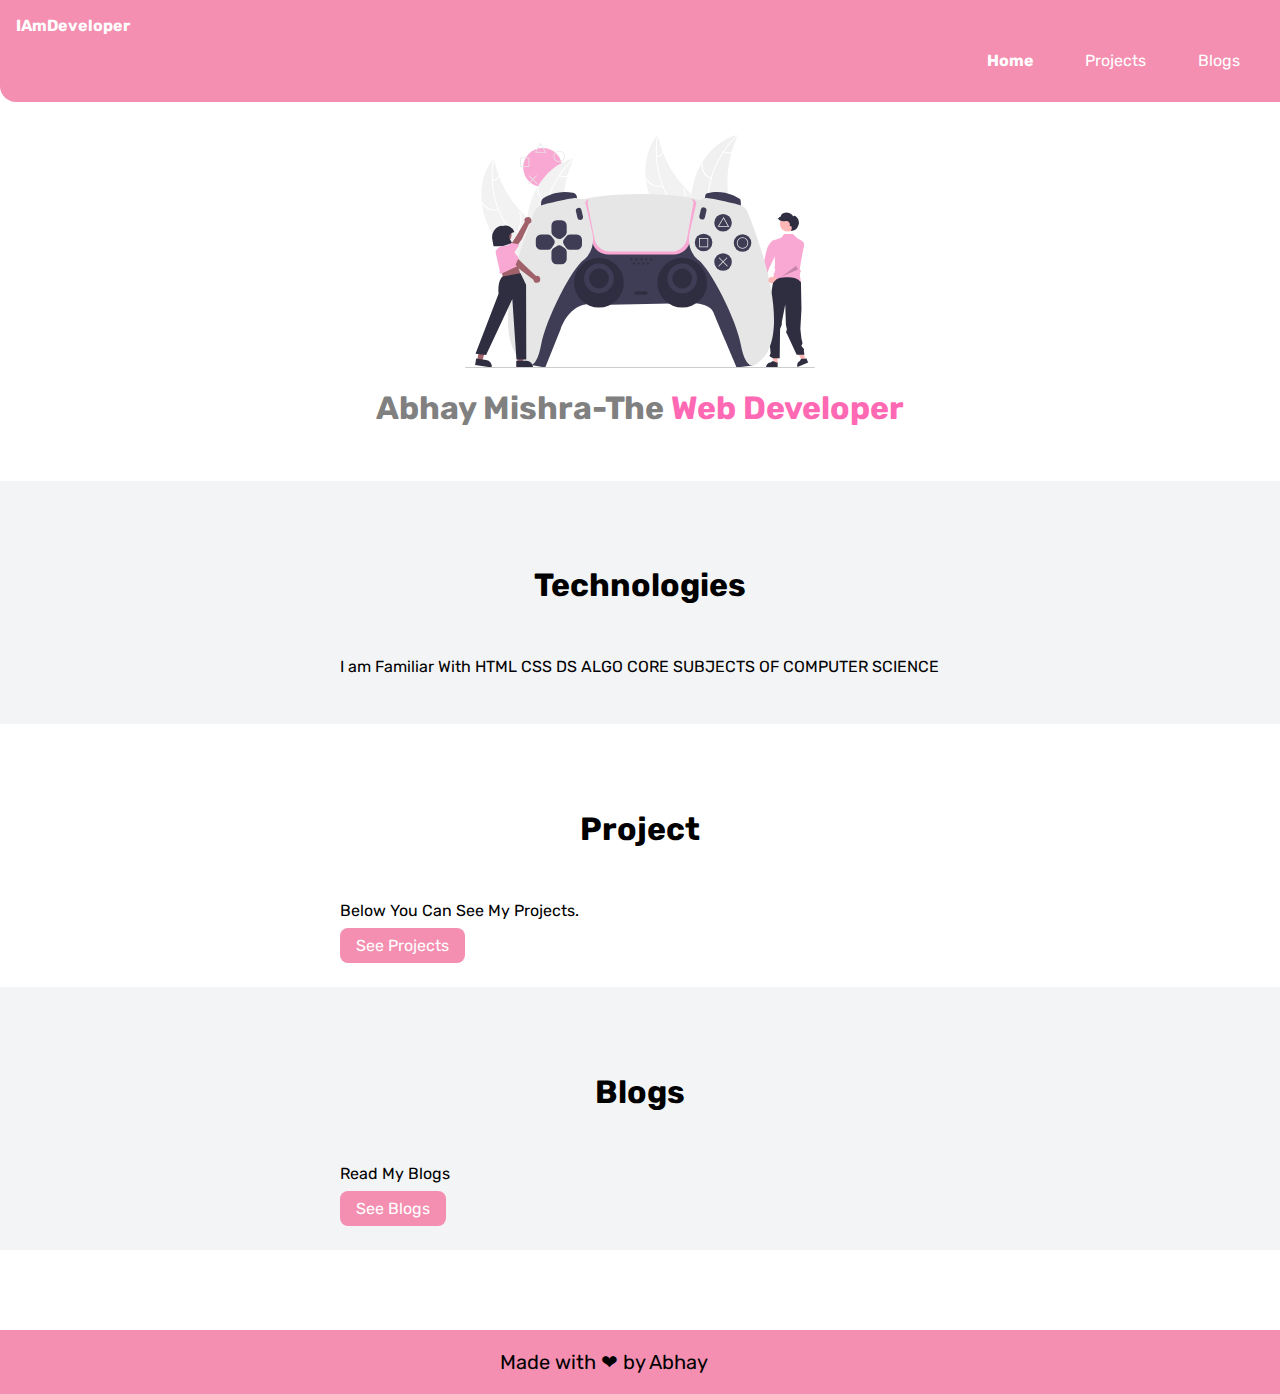
<file: index.html>
<!DOCTYPE html>
<html lang="en">
<head>
    <meta charset="UTF-8">
    <meta name="viewport" content="width=device-width, initial-scale=1.0">
    <title>home|Abhay Mishra</title>
    <link rel="stylesheet" href="/style.css">
    <link
      rel="stylesheet"
      href="https://use.fontawesome.com/releases/v5.15.4/css/all.css"
      integrity="sha384-DyZ88mC6Up2uqS4h/KRgHuoeGwBcD4Ng9SiP4dIRy0EXTlnuz47vAwmeGwVChigm"
      crossorigin="anonymous"
    />
</head>
<body>

    
    <nav class="navigation container">
        <div class="nav-brand">IAmDeveloper</div>
        <ul class="list-non-bullet nav-pills">
            <li class="list-item-inline link-active">
                <a class="link " href="/" >Home</a>
            </li>
            <li class="list-item-inline">
                <a class="link" href="/Projects.html" >Projects</a>
            </li>
            <li class="list-item-inline">
                <a class="link" href="/Blogs.html" >Blogs</a>
            </li>

        </ul>
    </nav>

    <header class="hero">
        <img class="hero-img" src="images/Gaming.svg" />
        <h1 style="text-align: center;color: gray;">Abhay Mishra-The <span style="color:hotpink">Web Developer</span></h1>
    </header>

    <section class="section ow">
        <div class="container container-center">
            <h1>Technologies</h1>
            <p>I am Familiar With HTML CSS DS ALGO CORE SUBJECTS OF COMPUTER SCIENCE</p>
        </div>

    

    </section>

    <section class="section ">
        <div class="container container-center">
                <h1>Project</h1>
                <p>Below You Can See My Projects.</p>
        <a class="link link-primary" href="Projects.html">See Projects</a>
        </div>
    </section>

    <section class="section ow">
        <div class="container container-center">
            <h1>Blogs</h1>
            <p>Read My Blogs</p>
            <a class="link link-primary" href="Blogs.html">See Blogs</a>
        </div>

    

    </section>

    <footer class="main-footer">
        <div class="footer-content">
          <p class="footer-text">Made with ❤ by Abhay <br /></p>
  
          <div class="social">
            <a href="https://www.linkedin.com/in/abhaymishr/" target="_blank"><i class="fab fa-linkedin fa-2x"></i></a>
            <a href="https://github.com/abhaymishr" target="_blank"><i class="fab fa-github fa-2x"></i></a>
            
          </div>
        </div>
      </footer>

    
</body>
</html>
</file>
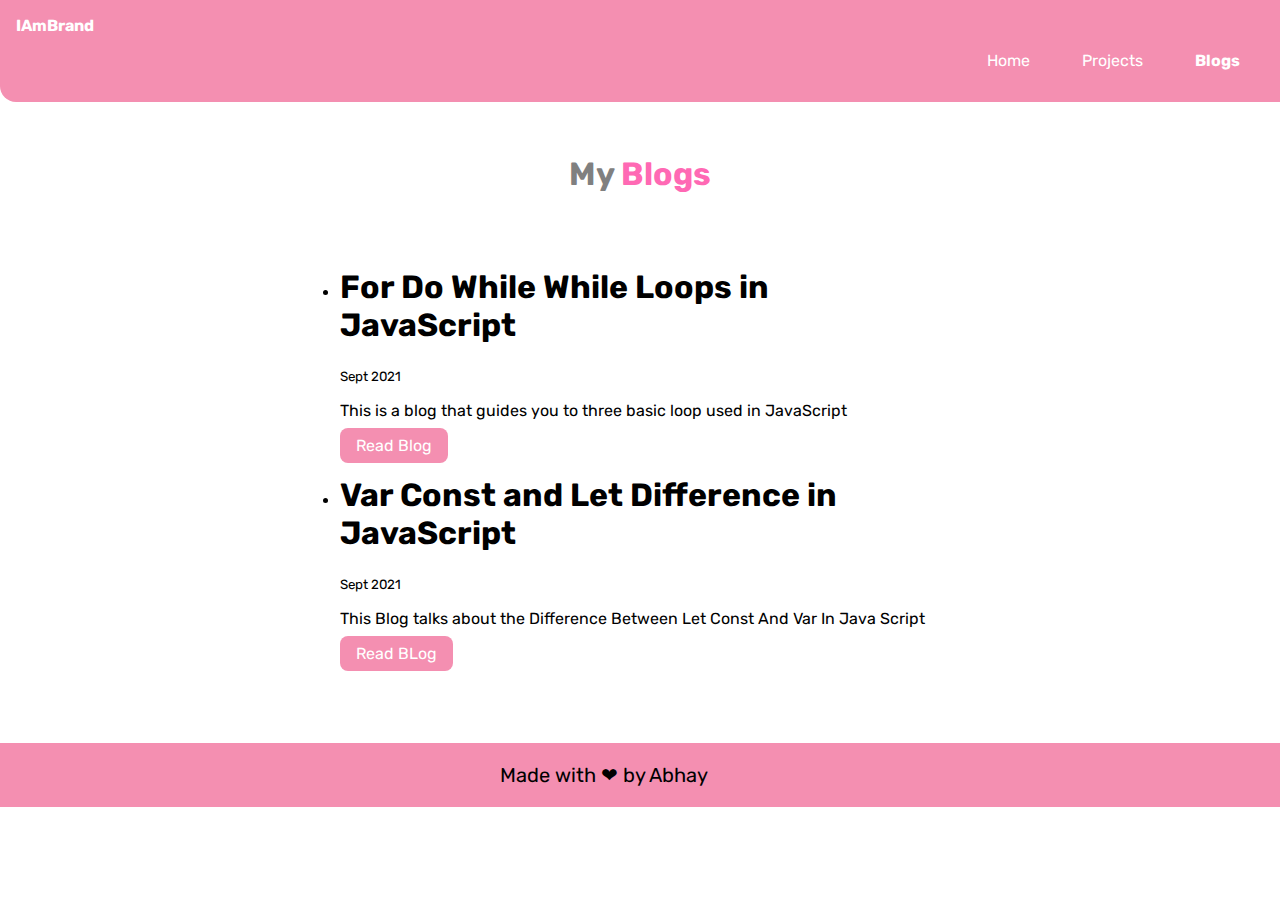
<file: Blogs.html>
<!DOCTYPE html>
<html lang="en">
<head>
    <meta charset="UTF-8">
    <meta name="viewport" content="width=device-width, initial-scale=1.0">
    <title>Blogs</title>
    <link rel="stylesheet" href="/style.css">
    <link
      rel="stylesheet"
      href="https://use.fontawesome.com/releases/v5.15.4/css/all.css"
      integrity="sha384-DyZ88mC6Up2uqS4h/KRgHuoeGwBcD4Ng9SiP4dIRy0EXTlnuz47vAwmeGwVChigm"
      crossorigin="anonymous"
    />
</head>
<body>

    <nav class="navigation container">
        <div class="nav-brand">IAmBrand</div>
        <ul class="list-non-bullet nav-pills">
            <li class="list-item-inline ">
                <a class="link" href="/index.html" >Home</a>
            </li>
            <li class="list-item-inline">
                <a class="link " href="/Projects.html" >Projects</a>
            </li>
            <li class="list-item-inline">
                <a class="link link-active" href="/" >Blogs</a>
            </li>




        </ul>
    </nav>

    <header class="hero">
        
        <h1 style="text-align: center;color: gray;">My <span style="color:hotpink">Blogs</span></h1>
    </header>

    <div class="container container-center">
        <li>
            <h1>
                For Do While While Loops in JavaScript
            </h1> 
            
    
            <small>Sept 2021</small>
            <p> This is a blog that guides you to three basic loop used in JavaScript </p>
            <a class="link link-primary" target="_blank" href="https://abhaymishra.hashnode.dev/fordo-while-and-while-loop-in-java-script">Read Blog</a>
            
        
        
        </li>

    </div>

    <div class="container container-center">
        <li>
            <h1>
                Var Const and Let Difference in JavaScript
            </h1> 
            
    
            <small>Sept 2021</small>
            <p>This Blog talks about the Difference Between Let Const And Var In Java Script </p>
            <a class="link link-primary" target="_blank" href="https://abhaymishra.hashnode.dev/let-const-difference-in-java-script">Read BLog</a>
            
        
        
        </li>

    </div>

    <footer class="main-footer">
        <div class="footer-content">
          <p class="footer-text">Made with ❤ by Abhay <br /></p>
  
          <div class="social">
            <a href="https://www.linkedin.com/in/abhaymishr/" target="_blank"><i class="fab fa-linkedin fa-2x"></i></a>
            <a href="https://github.com/abhaymishr" target="_blank"><i class="fab fa-github fa-2x"></i></a>
            
          </div>
        </div>
      </footer>
    
</body>
</html>
</file>
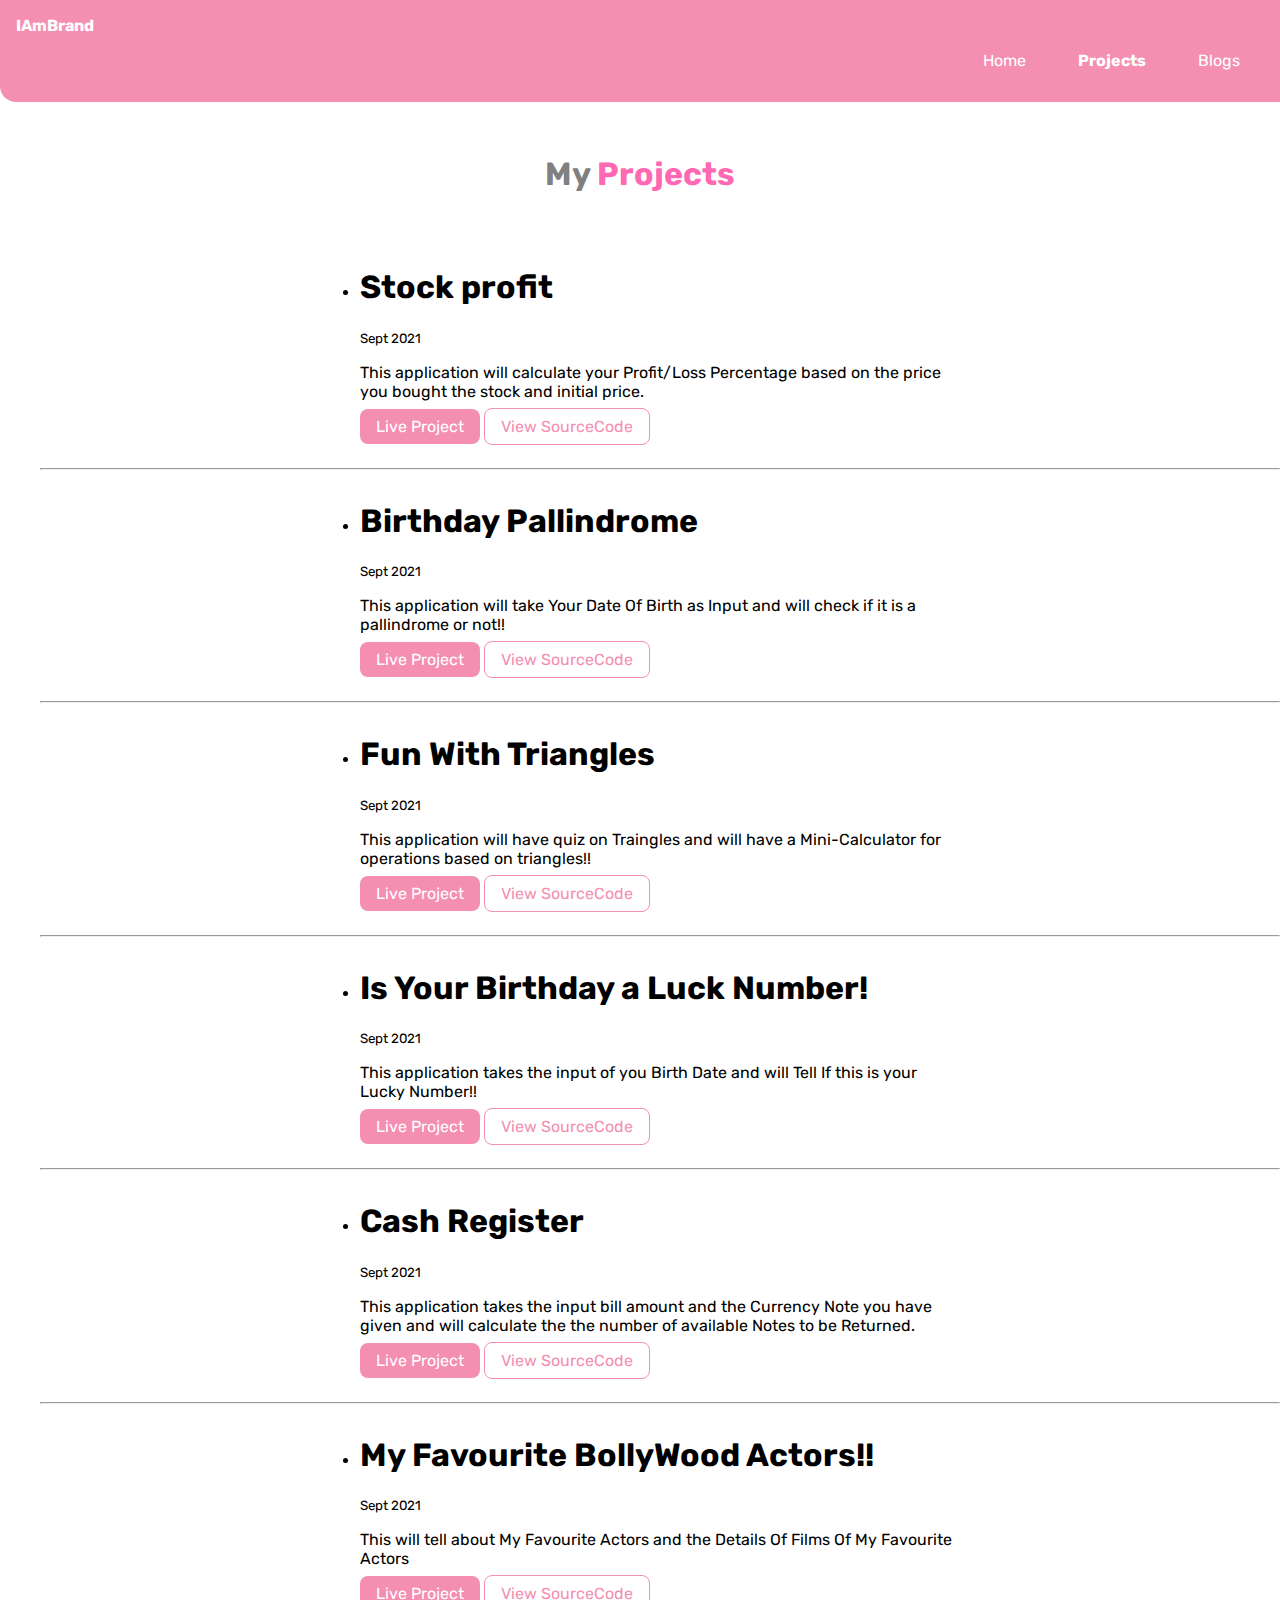
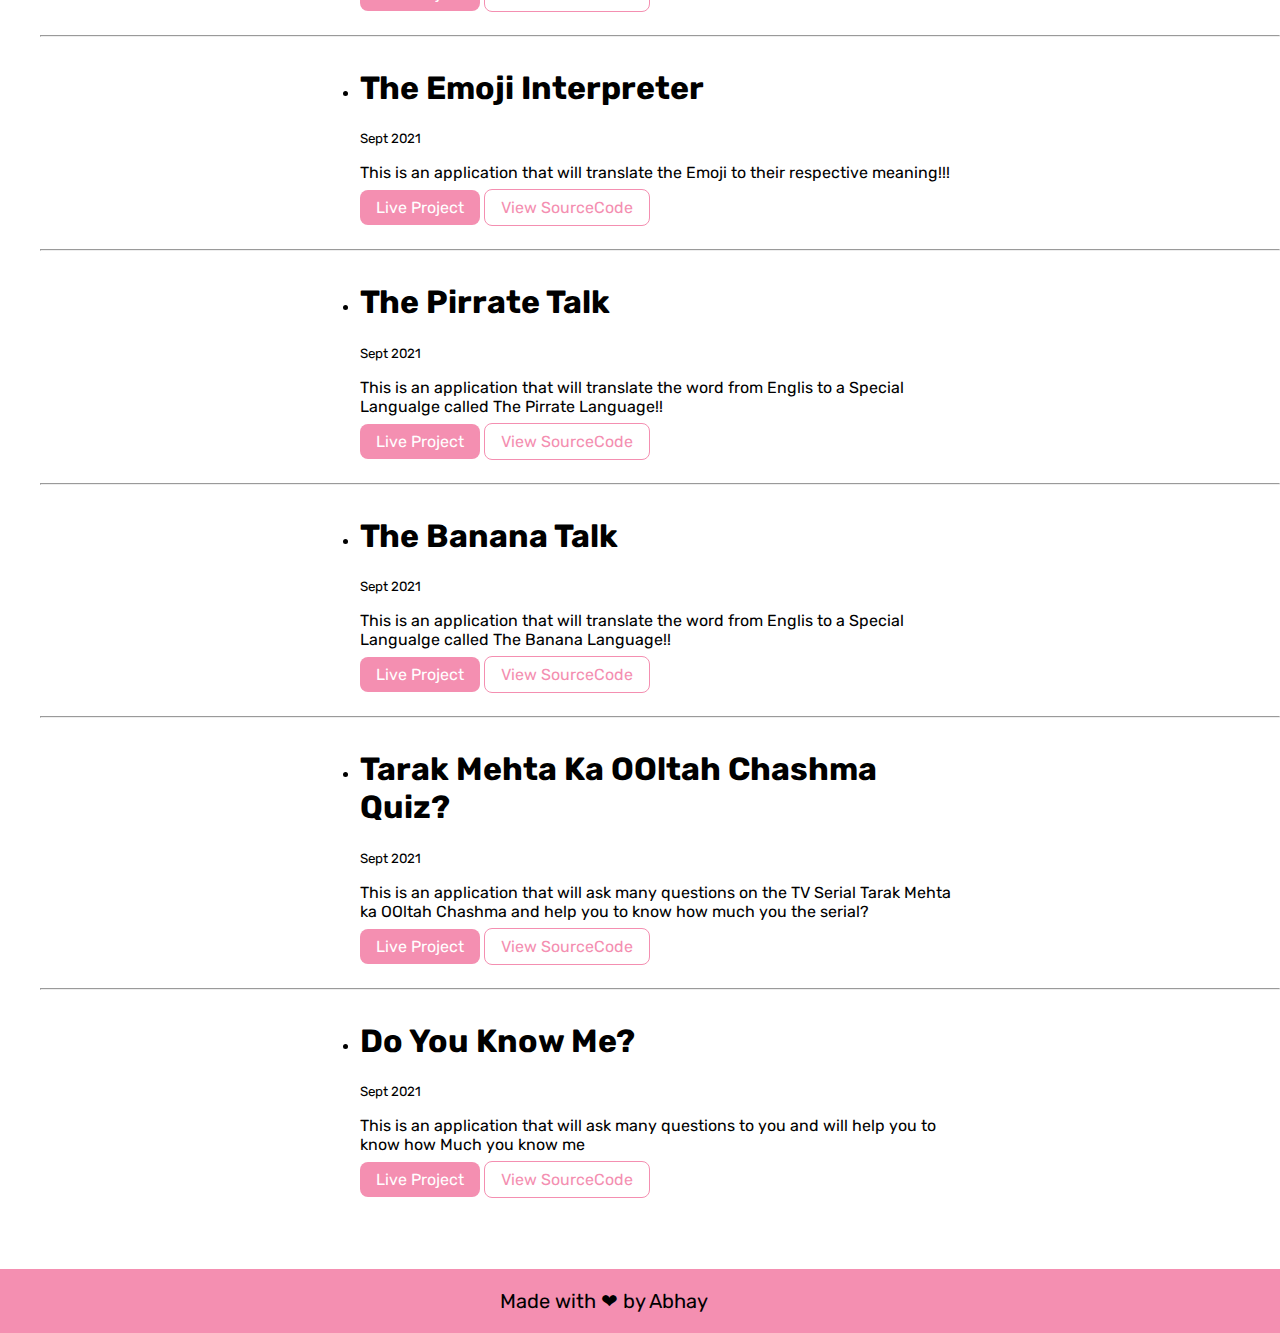
<file: Projects.html>
<!DOCTYPE html>
<html lang="en">
<head>
    <meta charset="UTF-8">
    <meta name="viewport" content="width=device-width, initial-scale=1.0">
    <title>Projects</title>
    <link rel="stylesheet" href="/style.css">
    <link
      rel="stylesheet"
      href="https://use.fontawesome.com/releases/v5.15.4/css/all.css"
      integrity="sha384-DyZ88mC6Up2uqS4h/KRgHuoeGwBcD4Ng9SiP4dIRy0EXTlnuz47vAwmeGwVChigm"
      crossorigin="anonymous"
    />
</head>
<body>

    <nav class="navigation container">
        <div class="nav-brand">IAmBrand</div>
        <ul class="list-non-bullet nav-pills">
            <li class="list-item-inline ">
                <a class="link" href="/index.html" >Home</a>
            </li>
            <li class="list-item-inline">
                <a class="link link-active" href="/" >Projects</a>
            </li>
            <li class="list-item-inline">
                <a class="link " href="/Blogs.html" >Blogs</a>
            </li>




        </ul>
    </nav>

    <header class="hero">
        
        <h1 style="text-align: center;color: gray;">My <span style="color:hotpink">Projects</span></h1>
    </header>

    <ul reversed >
    
        <div class="container container-center">
        <li>
            <h1>
               Stock profit
            </h1> 
            
    
            <small>Sept 2021</small>
            <p>This application will calculate your Profit/Loss Percentage based on the price you bought the stock and initial price. </p>
            <a class="link link-primary" href="https://stockabhayprofit.netlify.app/" target="_blank">Live Project</a>
            <a class="link link-secondary" href="https://github.com/abhaymishr/Stock-Profit" target="_blank">View SourceCode</a>
        
        
        </li>

    </div>
    <hr>

    <div class="container container-center">
        <li>
            <h1>
               Birthday Pallindrome
            </h1> 
            
    
            <small>Sept 2021</small>
            <p>This application will take Your Date Of Birth as Input and will check if it is a pallindrome or not!! </p>
            <a class="link link-primary" href="https://palbir.netlify.app/" target="_blank">Live Project</a>
            <a class="link link-secondary" href="https://github.com/abhaymishr/BirthDay-Pallindrome" target="_blank">View SourceCode</a>
        
        
        </li>

    </div>
    <hr>
    <div class="container container-center">
        <li>
            <h1>
               Fun With Triangles
            </h1> 
            
    
            <small>Sept 2021</small>
            <p>This application will have quiz on Traingles and will have a Mini-Calculator for operations based on triangles!! </p>
            <a class="link link-primary" href="https://triangleabhay.netlify.app/" target="_blank">Live Project</a>
            <a class="link link-secondary" href="https://github.com/abhaymishr/The-Triangle-Quiz" target="_blank">View SourceCode</a>
        
        
        </li>

    </div>
    <hr>
    <div class="container container-center">
        <li>
            <h1>
               Is Your Birthday a Luck Number!
            </h1> 
            
    
            <small>Sept 2021</small>
            <p>This application takes the input of you Birth Date and will Tell If this is your Lucky Number!! </p>
            <a class="link link-primary" href="https://luckynumberabhay.netlify.app/" target="_blank">Live Project</a>
            <a class="link link-secondary" href="https://github.com/abhaymishr/Is-Your-Birthday-Number-Lucky"target="_blank">View SourceCode</a>
        
        
        </li>

    </div>
    <hr>

    <div class="container container-center">
        <li>
            <h1>
               Cash Register
            </h1> 
            
    
            <small>Sept 2021</small>
            <p>This application takes the input bill amount and the Currency Note you have given and will calculate the the number of available Notes to be Returned. </p>
            <a class="link link-primary" href="https://cashregistermy.netlify.app/" target="_blank">Live Project</a>
            <a class="link link-secondary" href="https://github.com/abhaymishr/Cash-Register" target="_blank">View SourceCode</a>
        
        
        </li>

    </div>
    <hr>
    <div class="container container-center">
        <li>
            <h1>
                My Favourite BollyWood Actors!!
            </h1> 
            
    
            <small>Sept 2021</small>
            <p>This will tell about My Favourite Actors and the Details Of Films Of My Favourite Actors </p>
            <a class="link link-primary" href="https://mtum2.csb.app/" target="_blank">Live Project</a>
            <a class="link link-secondary" href="https://github.com/abhaymishr/My_Favourite_Bollywood_Actor" target="_blank">View SourceCode</a>
        
        
        </li>

    </div>
    <hr>
    <div class="container container-center">
        <li>
            <h1>
                The Emoji Interpreter
            </h1> 
            
    
            <small>Sept 2021</small>
            <p>This is an application that will translate the Emoji to their respective meaning!!! </p>
            <a class="link link-primary" href="https://rmszz.csb.app/" target="_blank">Live Project</a>
            <a class="link link-secondary" href="https://github.com/abhaymishr/Emoji_Interpreter" target="_blank">View SourceCode</a>
        
        
        </li>

    </div>
    <hr>
    <div class="container container-center">
        <li>
            <h1>
                The Pirrate Talk
            </h1>
            
    
            <small>Sept 2021</small>
            <p>This is an application that will translate the word from Englis to a Special Langualge called The Pirrate Language!! </p>
            <a class="link link-primary" href="https://thepirattetalk.netlify.app" target="_blank">Live Project</a>
            <a class="link link-secondary" href="https://github.com/abhaymishr/The-Pirrate-Talk" target="_blank">View SourceCode</a>
        
         
        </li>

    </div>
    <hr>
    <div class="container container-center">
        <li>
            <h1>
                The Banana Talk
            </h1>
            
    
            <small>Sept 2021</small>
            <p>This is an application that will translate the word from Englis to a Special Langualge called The Banana Language!! </p>
            <a class="link link-primary" href="https://banana-talk-abhay.netlify.app/" target="_blank">Live Project</a>
            <a class="link link-secondary" href="https://github.com/abhaymishr/The-Banana-Talk" target="_blank">View SourceCode</a>
        
         
        </li>

    </div>
    <hr>
    <div class="container container-center">
        <li>
            <h1>
                Tarak Mehta Ka OOltah Chashma Quiz?
            </h1> 
            
    
            <small>Sept 2021</small>
            <p>This is an application that will ask many questions on the TV Serial Tarak Mehta ka OOltah Chashma and  help you to know how much you the serial? </p>
            <a class="link link-primary" href="https://replit.com/@AbhayMishra9/TarakMehtaQuiz#index.js" target="_blank">Live Project</a>
            <a class="link link-secondary" href="https://github.com/abhaymishr/Tarak_Mehta_Quiz" target="_blank">View SourceCode</a>
            
           
        
        </li>

    </div>
    <hr>
    <div class="container container-center">
        <li>
            <h1>
                Do You Know Me?
            </h1> 
            
    
            <small>Sept 2021</small>
            <p>This is an application that will ask many questions to you and will help you to know how Much you know me</p>
            <a class="link link-primary" href="https://replit.com/@AbhayMishra9/DoYouKnowMe#index.js" target="_blank">Live Project</a>
            <a class="link link-secondary" href="https://github.com/abhaymishr/Do_You_Know_Me-" target="_blank">View SourceCode</a>
        
        
        </li>

    </div>
    



    
    </ul>

    <footer class="main-footer">
        <div class="footer-content">
          <p class="footer-text">Made with ❤ by Abhay <br /></p>
  
          <div class="social">
            <a href="https://www.linkedin.com/in/abhaymishr/" target="_blank"><i class="fab fa-linkedin fa-2x"></i></a>
            <a href="https://github.com/abhaymishr" target="_blank"><i class="fab fa-github fa-2x"></i></a>
            
          </div>
        </div>
      </footer>
    
</body>
</html>
</file>
<file: style.css>
@import url('https://fonts.googleapis.com/css2?family=Rubik&display=swap');

body{

    font-family: 'Rubik', 
    sans-serif;
    margin: 0px;
}
hr{
    margin: 2rem 0rem;
}




:root{
--primary-color:#f48fb1;
--off-white:#F3F4F6;



}
.container{
    padding-left:1rem;
    padding-right:1rem;
}

.container-center{

max-width:600px;
margin: auto;
}



.link{

    box-sizing: border-box;
    text-decoration: none;
    padding: 0.5rem 1rem;
    margin-top: 1rem;
    margin-bottom: 1rem;
    
}


.link-primary{



   background-color:var(--primary-color);
   border-radius: 0.5rem;
   color: white;
    
}

.list-container{
    text-align: right;
}

.link-secondary{
    color:var(--primary-color);
    border-radius:0.5rem;
    border: 1px solid var(--primary-color);
    

}

.list-non-bullet{
    list-style:none;
}

.list-item-inline{
    display: inline;
    padding: 0rem 0.5rem;
}

.navigation{
    background-color: var(--primary-color);
    color: white;
    padding: 1rem;
    border-bottom-left-radius: 1rem;
}

.navigation .link{

    color: white;
    
}
.navigation .nav-pills{

    text-align: right;
}

.navigation .nav-brand{

    font-weight: bold;
    
}

.navigation .link-active{

    font-weight: bold;

}
/**HEADER**/

.hero{

    padding: 2rem;
    padding-top: 2rem;

}

.hero .hero-img{

    max-width: 350px;
    display:block;
    margin: auto;
}

/**SECTIONS**/

.section h1{

    text-align: center;
    padding: 2rem;
}

.section{

    padding: 2rem;

}

.ow{

    background-color: var(--off-white);
}

.main-footer {
    color: rgb(0, 0, 0);
    /* width: 100%; */
    /* border-top: 1px solid black; */
    margin-top: 5rem;
    background-color: #f48fb1;
  }
  
  .footer-content {
    display: flex;
    justify-content: center;
    align-items: center;
  }
  
  .footer-text {
    font-size: 20px;
    margin-right: 40px;
  }
  
  .social .fab {
    border-radius: 50%;
    color: rgb(10, 10, 10);
    /* color: var(--primary-color); */
    text-align: center;
    padding: 0.5rem;
  }
  .social .fab:hover {
    background-color: var(--primary-color);
    cursor: pointer;
  }
</file>
